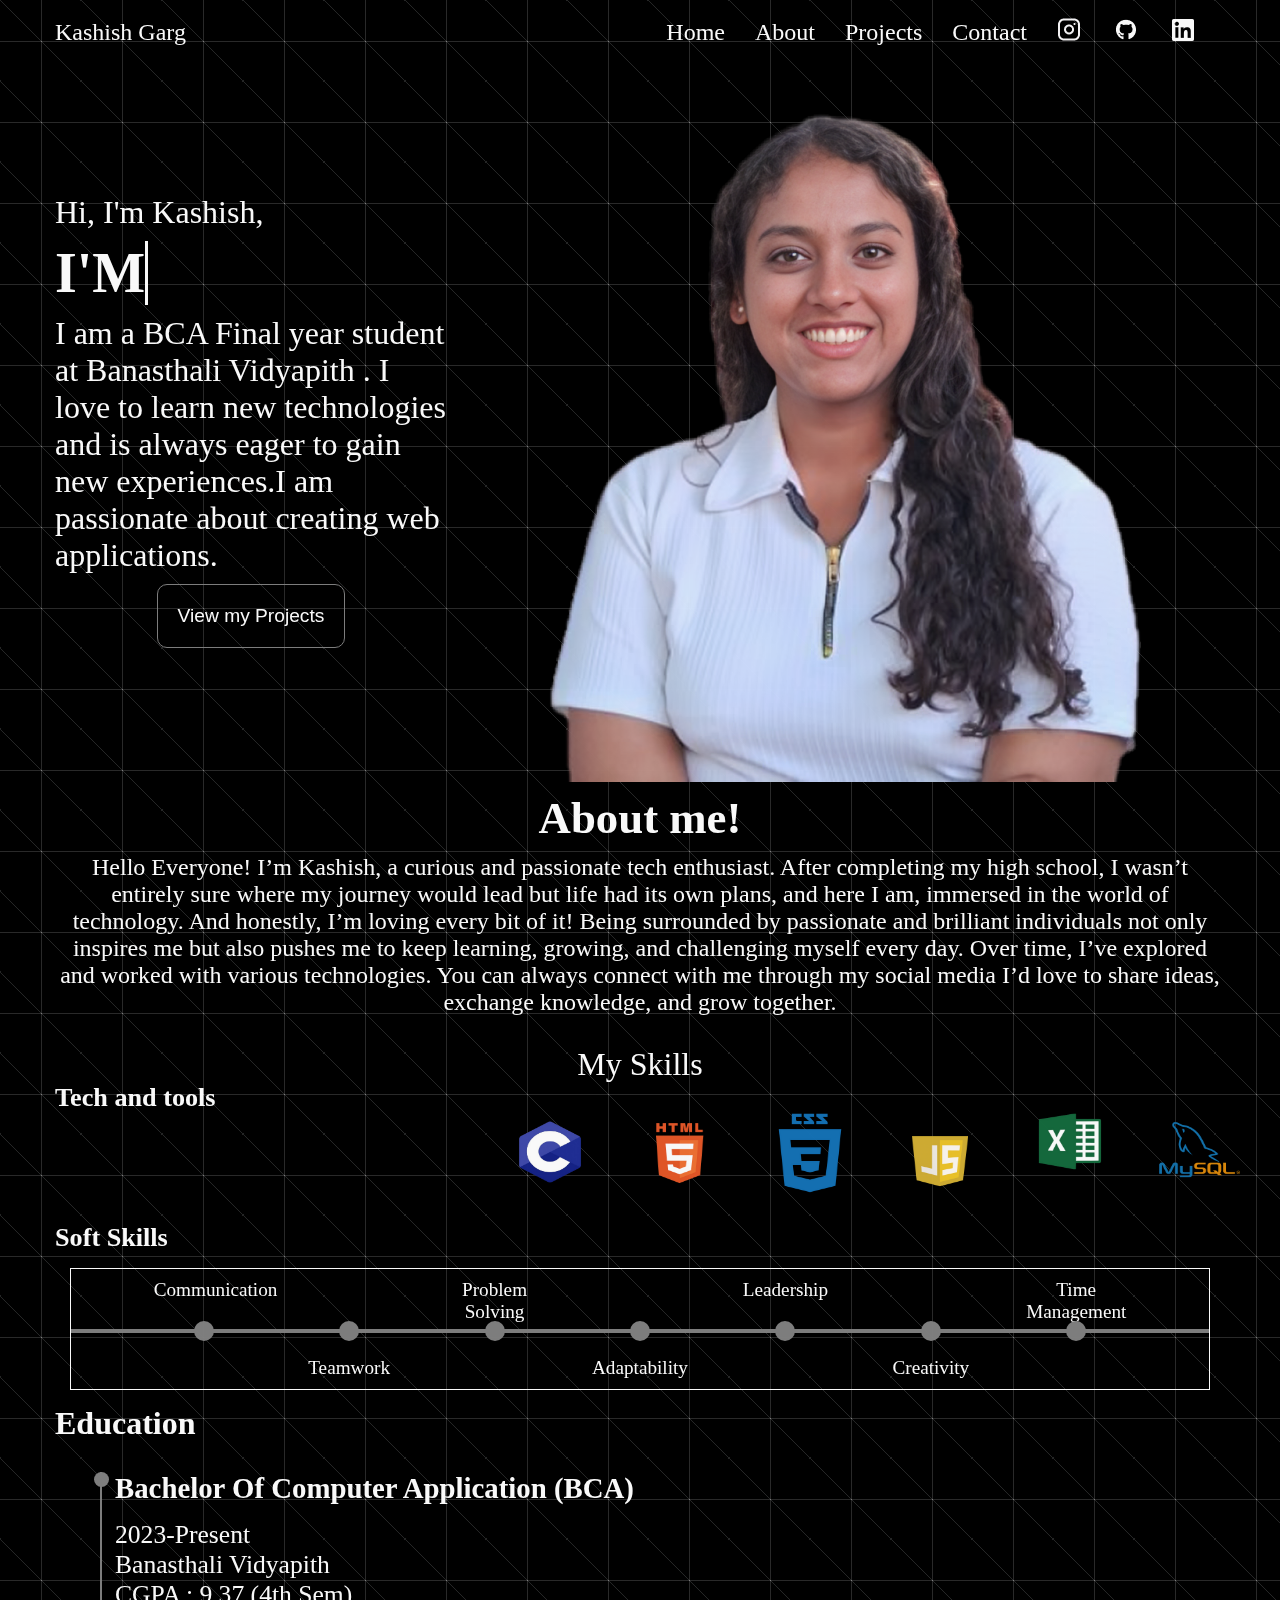
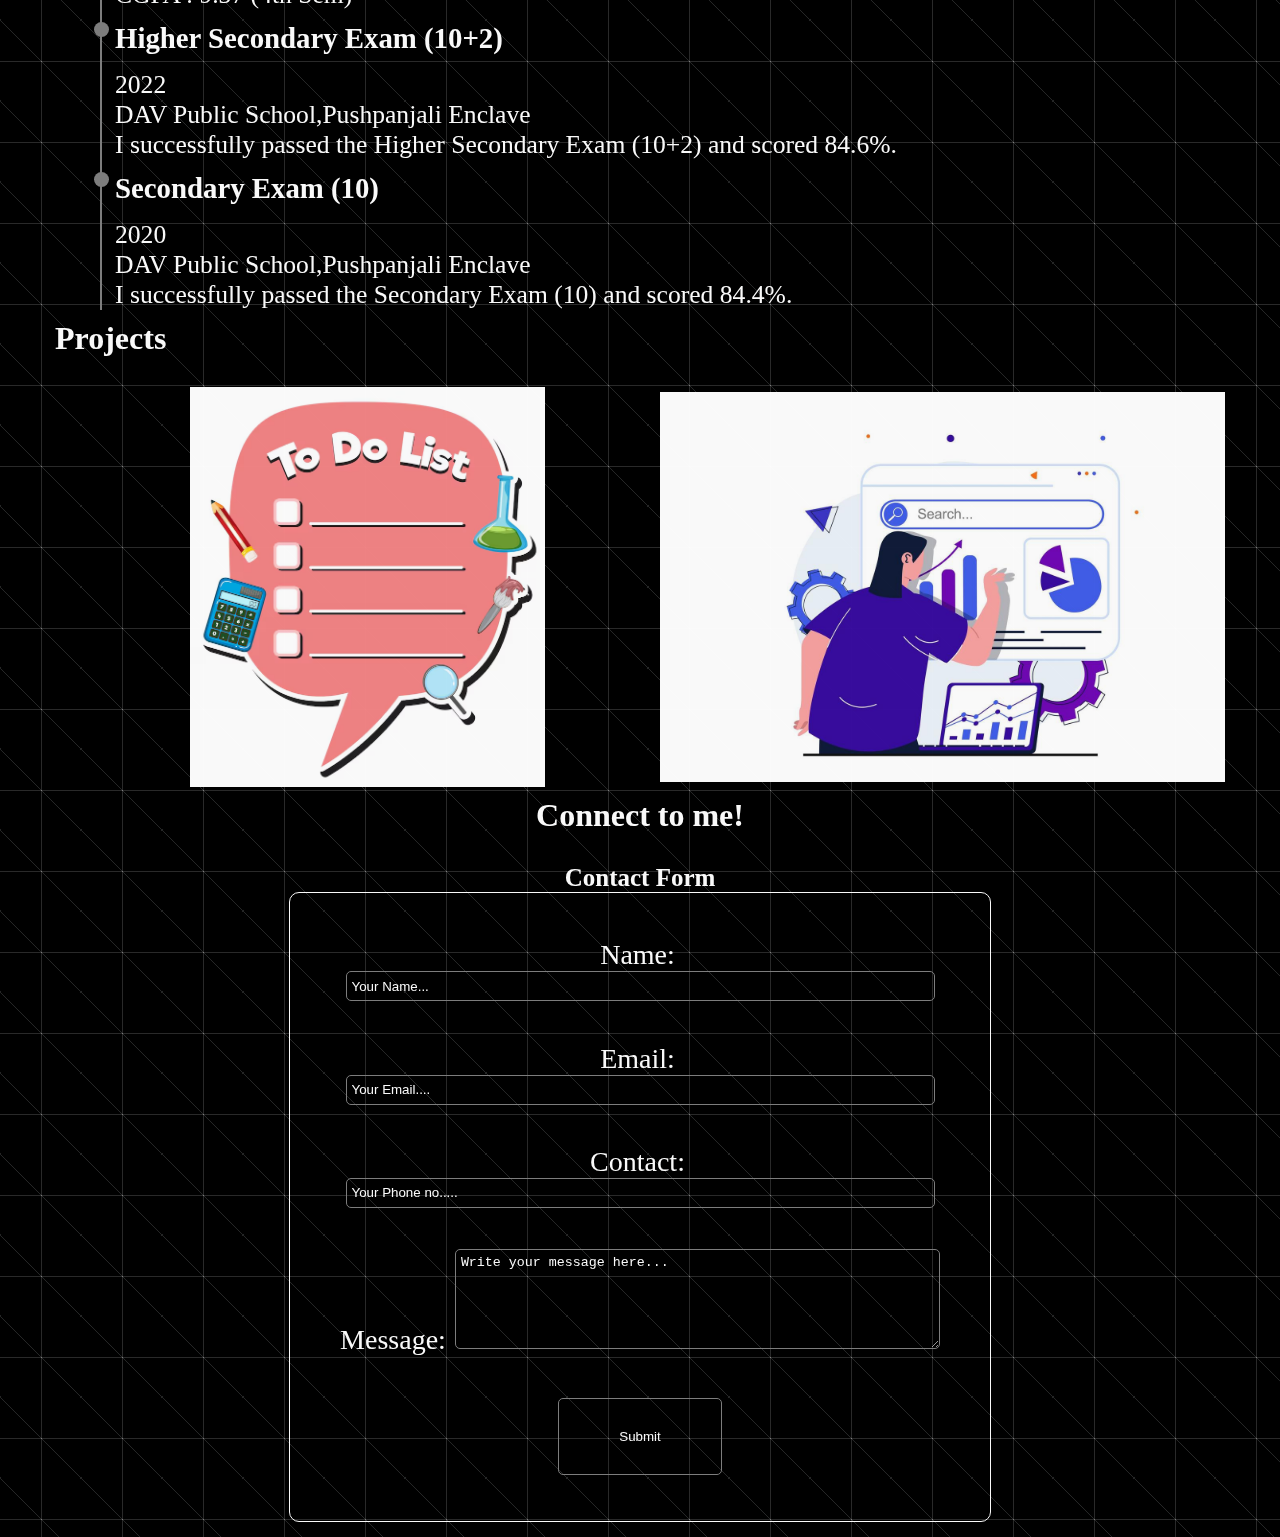
<file: Task 2 Personal Portfolio Website/index.html>
<!DOCTYPE html>
<html lang="en">

<head>
    <meta charset="UTF-8">
    <meta name="viewport" content="width=device-width, initial-scale=1.0">
    <title>Portfolio</title>
    <link rel="stylesheet" href="style.css">
</head>

<body>
    <header>
        <nav class="flex">
            <div>Kashish Garg</div>
            <ul>
                <li><a href="#sec1">Home</a></li>
                <li><a href="#sec2">About</a></li>
                <li><a href="#sec4">Projects</a></li>
                <li><a href="#sec5">Contact</a></li>
                <li><a href="https://www.instagram.com/kashish.016/"><img src="instagram.png"></a></li>
                <li><a href="https://github.com/Kashish-010"><img src="github.png"></a></li>
                <li><a href="https://www.linkedin.com/in/kashish-garg3/"><img
                            src="Linkedin.png"></a>
                </li>
            </ul>
        </nav>
    </header>



    <section id="sec1">
        <div class="flex">
            <span class="Intro">
                <p>Hi, I'm Kashish,</p>
                <h1 id="typing"></h1>
                <p>I am a BCA Final year student at Banasthali Vidyapith . I love to learn new technologies and is
                    always eager to gain new experiences.I am passionate about creating web applications.
                </p>
                <button><a href="#sec4">View my Projects</a></button>
            </span>
            <img src="kashish.png">
        </div>
    </section>


    <section id="sec2">
        <h1 align="Center">About me!</h1>
        <div class="About">
            <p>Hello Everyone! I’m Kashish, a curious and passionate tech enthusiast. After completing my high school, I
                wasn’t entirely sure where my journey would lead but life had its own plans, and here I am, immersed in
                the world of technology. And honestly, I’m loving every bit of it! Being surrounded by passionate and
                brilliant individuals not only inspires me but also pushes me to keep learning, growing, and challenging
                myself every day. Over time, I’ve explored and worked with various technologies. You can always connect
                with me through my social media I’d love to share ideas, exchange knowledge, and grow together.</p>
        </div>
        <h2 align="Center">My Skills</h2>
        <div class="skills">
            <h3 align="left">Tech and tools</h3>
        </div>

        <div class="tech">
            <img src="c.png">
            <img src="html.png">
            <img src="css.webp">
            <img src="js.png">
            <img src="excel.png">
            <img src="mysql.png">
            <img src="java.png">
        </div>

        <div class="skills">
            <h3 align="left">Soft Skills</h3>
        </div>

        <div class="timeline">
            <div class="timeline-item"><span>Communication</span></div>
            <div class="timeline-item"><span>Teamwork</span></div>
            <div class="timeline-item"><span>Problem Solving</span></div>
            <div class="timeline-item"><span>Adaptability</span></div>
            <div class="timeline-item"><span>Leadership</span></div>
            <div class="timeline-item"><span>Creativity</span></div>
            <div class="timeline-item"><span>Time Management</span></div>
        </div>
    </section>


    <section id="sec3">
        <h2 class="head">Education</h2>
        <div class="skill-timeline">
            <dl>
                <dt> Bachelor Of Computer Application (BCA) </dt>
                <dd>2023-Present<br>Banasthali Vidyapith<br>CGPA : 9.37 (4th Sem)</dd>
                <dt>Higher Secondary Exam (10+2)</dt>
                <dd>2022<br>DAV Public School,Pushpanjali Enclave<br>I successfully passed the Higher Secondary Exam
                    (10+2) and scored 84.6%.</dd>
                <dt>Secondary Exam (10)</dt>
                <dd>2020<br>DAV Public School,Pushpanjali Enclave<br>I successfully passed the Secondary Exam
                    (10) and scored 84.4%.</dd>
            </dl>
        </div>
    </section>

    <section id="sec4">
        <h2 class="head">Projects</h2>
        <div class="flex">
            <div class="img-container">
                <img src="todo.avif" width="300px" height="300px">
                <div class="overlay">
                    <h3>To Do List Manager</h3>
                    <p>This is a To Do List web app that allows user to choose their desired theme, to add the tasks,
                        delete tasks and save their work to continue from same spot they left. It is a project built
                        entirely using HTML,CSS, JavaScript.</p><a
                        href="https://github.com/Kashish-010/CODING-SAMURAI-INTERNSHIP-TASK./tree/main/Task%201%20Interactive%20To%20Do%20List%20Application">Click
                        To View Project!</a>
                </div>
            </div>
            <div class="img-container">
                <img src="sales dashboard.jpg" width="400px" height="400px">
                <div class="overlay">
                    <h3>Sales Dashboard</h3>
                    <p>This is a sales dashboard prepared using MS-Excel, the data is neatly visualised and it makes
                        possible easy decision making through proper use of charts and graphs.</p><a
                        href="https://1drv.ms/x/c/d65e56c7b80112ed/EbLFUyYjoMBDrozjW1LwmdcBHUW97WZhQio3KPanWjnOuA?e=M7AMce">Click
                        To View Project!</a>
                </div>
            </div>
            </a>
        </div>
    </section>


    <section id="sec5">
        <h3 class="head" align="center">Connect to me!</h3>
        <h3 align="center" style="font-size: 25px;">Contact Form</h3>
          <form class="contact">
        <div class="row">
            <label for="name">Name:</label>
            <input type="text" placeholder="Your Name..." maxlength="25" name="name" id="name" size="70">
        </div>

        <div class="row">
            <label for="email">Email:</label>
            <input type="email" name="Email" id="email" placeholder="Your Email...." size="70">
        </div> 

        <div class="row">       
            <label for="tel">Contact:</label>
            <input type="tel" name="tel" id="tel" placeholder="Your Phone no....." size="70">
        </div> 

        <div class="row">     
            <label for="textarea">Message:</label>
            <textarea name="textarea" id="textarea" placeholder="Write your message here..."></textarea>
        </div> 

        <div class="row">       
            <button type="submit"><a href="mailto:kshishgarg2005@gmail.com">Submit</a></button>
        </div> 
    </form>
    </section>
    <script src="script.js"></script>
</body>

</html>
</file>
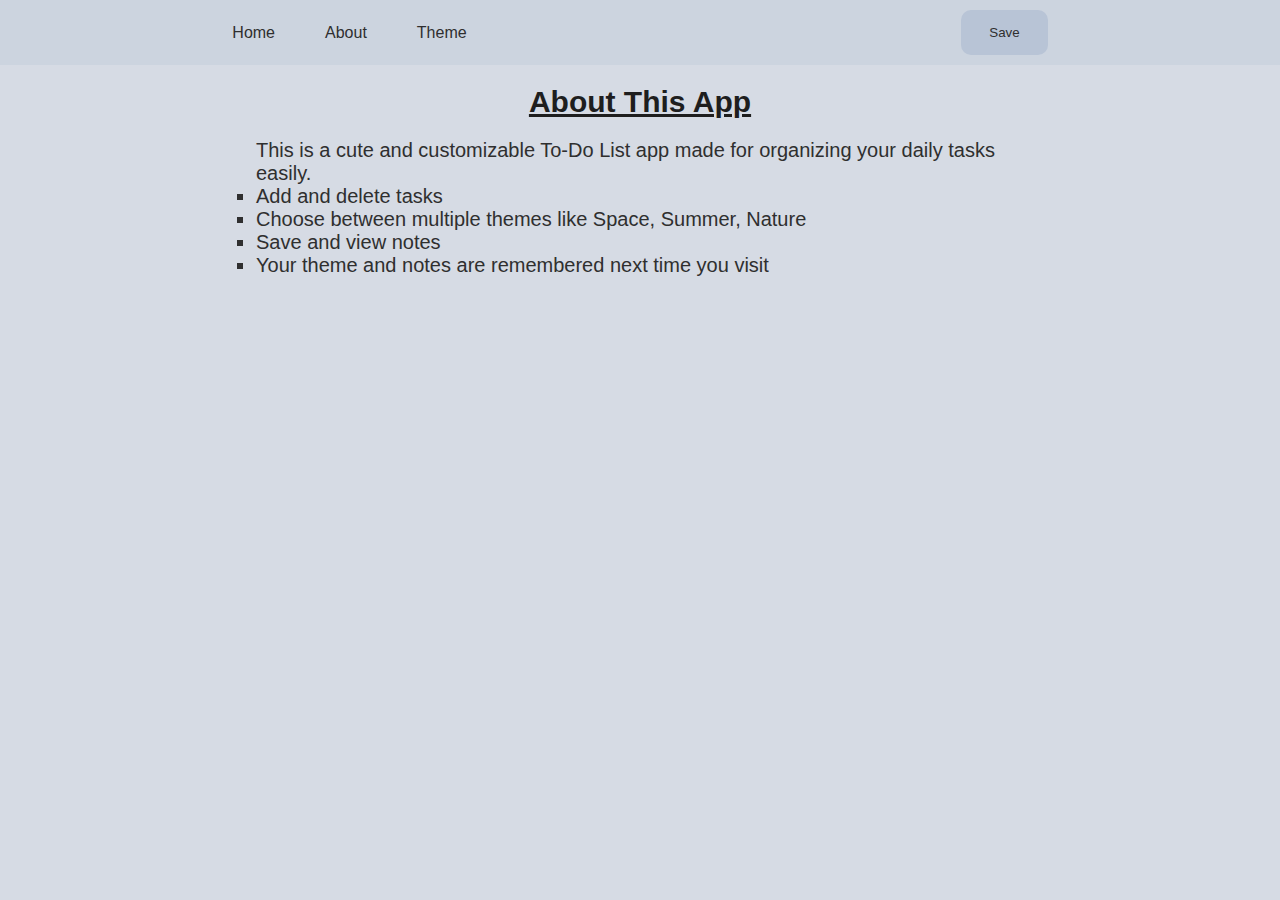
<file: Task 1 Interactive To Do List Application/about.html>
<!DOCTYPE html>
<html lang="en">
<head>
    <meta charset="UTF-8">
    <meta name="viewport" content="width=device-width, initial-scale=1.0">
    <title>About</title>
    <link rel="stylesheet" href="style.css">
</head>
<body>
      <nav class="flex">
            <ul class="nav flex">
                <li><a href="To-Do List App.html">Home</a></li>
                <li><a href="about.html">About</a></li>
                <li class="drop">Theme
                    <ul class="dropdown">
                        <li onclick="setTheme('Blue')">Blue</li>
                        <li onclick="setTheme('Cute')">Cute</li>
                        <li onclick="setTheme('Dark')" >Dark Mode</li>
                        <li onclick="setTheme('Light')">Light</li>
                        <li onclick="setTheme('Nature')">Nature</li>
                        <li onclick="setTheme('Space')">Space</li>
                        <li onclick="setTheme('Summer')">Summer</li>
                     
                    </ul>
                </li>
            </ul>
            <button id="save" onclick="saveList()">Save</button>
        </nav>

  <section class="page">
    <h2 align="center">About This App</h2>
    <div class="aboutdiv">
    <p>This is a cute and customizable To-Do List app made for organizing your daily tasks easily.</p>
    <ul>
      <li>Add and delete tasks</li>
      <li>Choose between multiple themes like Space, Summer, Nature</li>
      <li>Save and view notes</li>
      <li>Your theme and notes are remembered next time you visit</li>
    </ul>
    </div>
  </section>
      <script src="script.js"></script>
</body>
</html>
</file>
<file: Task 2 Personal Portfolio Website/style.css>
body{
    background-color: #000;
    background-image: url("Background.png");
    background-repeat: repeat;
    opacity: 0.98;
    color: white;  
    margin:0px 40px;
    padding: 15px;
}
*{
    margin: 0;
    padding: 0;
    box-sizing: border-box;
}
nav div:hover{
    transform: scale(1.1);
    text-decoration: underline;
    text-underline-offset: 6px;
    cursor: pointer;
}

nav{
    font-size: x-large;
}
nav a{
    text-decoration: none;
        color: white;
}
nav a :visited{
    color: white;
}
nav a:hover{
    transform: scale(10%);
}

nav ul li:hover{
    transform: scale(1.1);
        text-decoration: underline;
        text-underline-offset: 6px;
    }
nav img:hover{
transform: scale(1.2);
}
.flex{
    display: flex;
    justify-content: space-between;
    align-items: center;
}
nav ul{
    align-content: flex-end;
    margin-right: 30px;
    list-style: none;
    display: flex;
    align-items: center;
    gap:30px;
}
section{
    margin-top: 10px;
}
/* Styling for Section 1- Home */
.Intro{
    display: flex;
    flex-direction: column;
    align-items: flex-start;
    justify-content: center;
    gap: 10px;
}
.Intro p{
    font-size: xx-large;
}
.Intro h1{
    font-size: 3.5em;
     border-right: 3px solid #fff; /* blinking cursor */
    white-space: nowrap;
    overflow: hidden;
     animation: blink 0.7s infinite;
}
@keyframes blink {
    50% {
        border-color: transparent;
    }
}
.Intro button{
    padding: 20px;
    align-self: center;
    border-radius: 10px;
    border: 1px solid gray ;
    background-color: transparent;
    color: white;
    font-size: larger;
}
.Intro button:hover{
    transform: scale(1.1);
}
button a{
    text-decoration: none;
        color: white;
}
button a :visited{
    color: white;
}

/* Styling for Section 2- About */
#sec2 h1{
font-size: 2.8em;
margin-bottom: 10px;
}

.About p{
    text-align: center;
    font-size: x-large;
    margin-bottom: 10px;
}
#sec2 h2{
    text-align: center;
    font-size: 2em;
    margin-top: 30px;
    font-weight: 100;
}
.skills{
    font-size: 1.4em;
}
.tech{
    display: flex;
    justify-content: center;
    align-items: center;
    gap: 40px;
    margin-bottom: 30px;
}
.tech img{
 height: 80px;
 width: 90px;
 transform: translateX(300px);
animation: slideIn 5s ease forwards;
}
.tech img:nth-child(1) { animation-delay: 0s; }
.tech img:nth-child(2) { animation-delay: 0.2s; }
.tech img:nth-child(3) { animation-delay: 0.4s; }
.tech img:nth-child(4) { animation-delay: 0.6s; }
.tech img:nth-child(5) { animation-delay: 0.8s; }
.tech img:nth-child(6) { animation-delay: 1s; }
.tech img:nth-child(7) { animation-delay: 1.2s; }

@keyframes slideIn {
    0% {
        opacity: 0;
        transform: translateX(200px);
    }
    100% {
        opacity: 1;
        transform: translateX(0);
    }
}
.timeline {
        position: relative;
        display: flex;
        justify-content: space-around;
        align-items: center;
        padding: 60px;
        margin:15px;
        border: 1px solid white;

    }

    /* Central horizontal line */
    .timeline::before {
        content: '';
        position: absolute;
        top: 50%;
        left: 0;
        width: 100%;
        height: 4px;
        background: gray;
        z-index: 1;
    }

    .timeline-item {
        position: relative;
        width: 100px;
        text-align: center;
        z-index: 2;
    }

    /* Circle marker */
    .timeline-item::before {
        content: '';
        position: absolute;
        top: 50%;
        left: 50%;
        transform: translate(-50%, -40%);
        width: 20px;
        height: 20px;
        background: gray;
        border-radius: 50%;
        z-index: 3;
    }

    .timeline-item span {
        position: absolute;
        width: 100px;
        left: 50%;
        transform: translateX(-50%);
        color:white;
        font-size: 1.2em;
    }

    /* Alternate top and bottom */
    .timeline-item:nth-child(odd) span {
        top: -50px;
    }
    .timeline-item:nth-child(even) span {
        bottom: -50px;
    }

    .head{
        font-size: 2em;
        font-weight: 800;
        margin-bottom: 30px;
    }
/* Styling for Section 3- Education */
.skill-timeline {
  position: relative;
  padding-left: 60px;
}
.skill-timeline::before {
  content: '';
  position: absolute;
  left: 45px; /* line position */
  top: 0;
  bottom: 0;
  width: 2px;
  background: gray; /* line color */
}

.skill-timeline  dt {
  position: relative;
  margin-bottom: 15px;
  margin-top: 12px;
  font-size: 1.8em;
  font-weight: 550;
}

.skill-timeline dt::before {
  content: '';
  position: absolute;
  left: -21px;
  top: 0;
  width: 15px;
  height: 15px;
  background:gray;
  border-radius: 50%;
}
 dd {
  font-size: 1.6em;
}

/* Styling for Section 4- Projects */
.img-container img:hover{
    transform: scale(1.1);
}
.img-container{
    position: relative;
    width:100%;
    height: 400px;
    overflow: hidden;
}
.img-container img {
    width: 100%;
    height: 100%;
    object-fit: contain;
    margin-left: 20px;
}
.overlay {
    position: absolute;
    bottom: -100%; 
    left: 0;
    width: 100%;
    height: 100%;
    display: flex;
    flex-direction: column;
    justify-content: center;
    align-items: center;
    gap:20px;
    transition: bottom 0.6s ease; 
    background-color: rgba(232, 222, 222, 0.972);
    text-align: center;
    padding:5px;
}
.overlay h3{
    font-size: 30px;
    color: #140808;
    font-weight: bold;
}
.overlay p {
    font-size: 25px;
    color:rgb(53, 47, 47);
    font-weight: bold;
}
.overlay a{
    text-decoration: none;
    color: brown;
    font-size: 24px;
}
.overlay a :visited{
     color: black;
}

.img-container:hover .overlay {
    bottom: 0;
}

/* Styling for Section 5- Contact me */
#sec5 {
    min-height: 70vh;
    display: flex;
    justify-content: center;
    align-items: center;
    flex-direction: column;
}
.contact{
    border: 1px solid white;
    min-height: 70vh;
    border-radius: 10px;
    max-width: 60%;
    min-width:50%;
    padding: 20px;
    display: flex;
    flex-direction: column;
    gap: 15px;
    justify-content: space-evenly;;
    text-align: center;
}

.row label{
    margin-right: 5px;
    font-size: 28px;
}
.row input{
    background-color: transparent;
    height: 30px;
    border: 1px solid gray;
    border-radius: 5px;
    padding: 5px;
    align-self: center;
    color: gray;
}
.row input::placeholder{
    color:white;
}
.row textarea{
     background-color: transparent;
    border: 1px solid gray;
    border-radius: 5px;
    padding: 5px;
    height: 100px;
    width: 485px;
    color: white;
}
.row button{
   padding: 30px 60px;
    background-color: transparent;
    border: 1px solid gray;
    border-radius: 5px;
    color: white;
}

.row a{
    color: white;
    text-decoration: none;
}
.row a:visited{
    color: white;
}
.row button:hover{
    transform: scale(1.1);
}
textarea::placeholder{
      color: white;
}
</file>
<file: Task 1 Interactive To Do List Application/style.css>
*{
    margin: 0;
    padding: 0;
    font-family: 'poppins',sans-serif;
    box-sizing: border-box;
}
body {
  background-color: var(--bg-color);
}
:root {
   --bg-color: #d6dbe4;            
  --text-color: #2f2f2f;        
  --todo-bg: #dce3ed;           
  --button-bg: #b8c4d6;        
  --nav-bg: #ccd4df;            
  --nav-text: #2f2f2f;          
  --dropdown-bg: #e2e8f0;        
  --dropdown-hover: #c9d1db;     
  --input-bg: #e7ecf2;           
  --input-color: #2f2f2f;        
  --placeholder-color: #7d8893;  
  --todo-text-color: #1e1e1e;    
  --span-color: #666666;  
}
nav{
    padding:10px;
    margin: 0px 0px 5px 0px;
    background-color: var(--nav-bg);
}
nav li{
    list-style: none;
    color: var(--nav-text);
    background-color: transparent;
       cursor: pointer;
}
nav a{
  text-decoration: none;
  color:var(--nav-text);
  background: transparent;
}
nav a:visited {
  color: var(--nav-text)
}
.flex{
    display:flex;
    align-items:center;
    gap: 50px;
    justify-content:space-around;
     background-color: var(--nav-bg);
}
.flex button{
    padding:15px 28px;
    outline: none;
    border: none;
    color: var(--nav-text);
    border-radius: 10px;
     cursor: pointer;
     background-color:var(--button-bg);
}
.container{
    width:100%;
    min-height: 100vh;
    padding: 10px;
}
.todo{
    width:100%;
    max-width: 600px;
    padding: 40px 30px 70px;
     margin:40px auto 20px;
     border-radius: 15px;
    background-color:var(--todo-bg);
    color: var(--todo-text-color);
}
.todo h2{
    display: flex;
    align-items: center;
    margin-bottom: 20px;
     background-color: transparent;
}
.todo h2 img{
    /* height: 30px;   */
    width: 30px;
    margin-left: 5px;
     background-color: transparent;
}
.todo ul li{
    list-style: none;
    font-size: 17px;
    padding: 12px 8px 12px 35px;
    user-select: none;
    cursor: pointer;
    position: relative;
    color:var(--todo-text-color);
    background-color: var(--todo-bg);
}
.todo ul li::before{
    content: '';
    position: absolute;  
    height: 28px;
    width: 28px;
    border-radius: 50%;
    background-image:url("download.svg");
    background-size: cover ;
    background-position: center;
      /* background-color: transparent; */
    left:0px;
    top:8px;
}
 .todo ul li.checked{
   text-decoration: line-through; 
}
.todo ul li.checked::before{
   background-image:url("checked.svg");
}
.row{
display:flex;
align-items:center;
justify-content:space-between;
border-radius:30px;
margin-bottom: 20px;
margin-top: 20px;
background:var(--input-bg);
padding-left:20px;
}
.row input{
    flex:1 ;
    border:none;
    outline:none;
    background:transparent;
    padding: 10px;
    color: var(--todo-text-color);
}
.row button{
    background:var(--button-bg);
     border-radius:30px; 
    padding: 16px 50px;
     border:none;
    outline:none;
    cursor: pointer;
    color: var(--nav-text);
}
ul li span{
    position: absolute;
    right: 0;
    top: 0;
    width: 40px;
    height: 42px;
    font-size:22px;
    line-height: 40px;
    text-align: center;
    background-color: var(--todo-bg);
}
ul li span:hover{
    border-radius: 50%;
    background-color: var(--placeholder-color) ;
} 
 
.dropdown {
  display: none;
  position: absolute;
  top: 100%;
  left: 0;
  background: var(--dropdown-bg);
  list-style: none;
  padding: 10px;
  margin: 0;
  border-radius: 5px;
  z-index: 100;
}

.dropdown li {
  padding: 5px 15px;
  color: var(--text-color);
  cursor: pointer;
}

.dropdown li:hover {
  background-color:var(--dropdown-hover);
  border-radius: 7px;
}
 .drop:hover .dropdown{
  display: block;
  
}
.Cute {
--bg-color: #4b3869;;           
  --text-color: #ffeef8;        
  --todo-bg: #cdb4db;              
  --button-bg: #b185db;        
--nav-bg: #6d4c94;             
  --nav-text: #fbeaff;           
  --dropdown-bg: #a074be ;        
  --dropdown-hover: #d0bdf4;   
  --input-bg: #e5d5fa;   
  --input-color: #fff0f7;        
 --placeholder-color: #c188d7;
 --todo-text-color: #4b1e2f;
}
.Nature{
 --bg-color: #537753;            
  --text-color: #2e4d2d;          
  --todo-bg: #c9e4c5;             
  --button-bg: #3a9b67;            
  --nav-bg: #69a878;              
  --nav-text: #274c3c;            
  --dropdown-bg: #bde5b8;         
  --dropdown-hover: #a3d9a5;      
  --input-bg: #d9f2de;            
  --input-color: #2e4d2d;       
  --placeholder-color: #7ca88e;   
  --todo-text-color: #274c3c;     
  --span-color: #5b7c6c;          
}
.Dark{
  --bg-color: #121212;           
  --text-color: #f5f5f5;         
  --todo-bg: #1e1e1e;            
  --button-bg: #2c2c2c;          
  --nav-bg: #1a1a1a;           
  --nav-text: #ffffff;           
  --dropdown-bg: #2a2a2a;        
  --dropdown-hover: #3a3a3a;    
  --input-bg: #2e2e2e;         
  --input-color: #ffffff;      
  --placeholder-color: #aaaaaa;  
  --todo-text-color: #f1f1f1;    
  --span-color: #888888;   
}
.Blue{
  --bg-color: #b8dffb;          
  --text-color: #3a4c5c;         
  --todo-bg: #d0e8f2;           
  --button-bg: #a2d2ff;      
  --nav-bg: #8ebce1;             
  --nav-text: #2f3d4c;           
  --dropdown-bg: #cce4f6;        
  --dropdown-hover: #a6cce3;     
  --input-bg: #deeffb;           
  --input-color: #3a4c5c;        
  --placeholder-color: #6c879e;  
  --todo-text-color: #3a4c5c;    
  --span-color: #4e6a7f;  
}
.Summer{
  --bg-color: #fff9e6;           
  --text-color: #4b3e2d;         
  --todo-bg: #ffe0b2;            
  --button-bg: #ffb74d;          
  --nav-bg: #e1ca7f;            
  --nav-text: #4b3e2d;           
  --dropdown-bg: #fff0c1;        
  --dropdown-hover: #ffe082;     
  --input-bg: #fff3cd;           
  --input-color: #5a4630;       
  --placeholder-color: #b58b54;  
  --todo-text-color: #4b3e2d;   
  --span-color: #6d4c41;   
}
.Light{
--bg-color: #d6dbe4;             
  --text-color: #2f2f2f;       
  --todo-bg: #dce3ed;    
  --button-bg: #b8c4d6;         
  --nav-bg: #ccd4df;            
  --nav-text: #2f2f2f;          
  --dropdown-bg: #e2e8f0;       
  --dropdown-hover: #c9d1db;     
  --input-bg: #e7ecf2;          
  --input-color: #2f2f2f;        
  --placeholder-color: #7d8893;  
  --todo-text-color: #1e1e1e;  
  --span-color: #666666; 
}
.Space{
  --bg-color: #0b0f1a;           
  --text-color: #e0e7ff;          
  --todo-bg: #1e2333;             
  --button-bg: #3b3f58;           
  --nav-bg: #151a28;             
  --nav-text: #e0e7ff;            
  --dropdown-bg: #232a3e;      
  --dropdown-hover: #2f3650;      
  --input-bg: #20263a;            
  --input-color: #f1f4ff;        
  --placeholder-color: #6c7aa3;   
  --todo-text-color: #f5f8ff;    
  --span-color: #8f9bbc; 
}
input::placeholder {
  color: var(--placeholder-color);
  opacity: 1; 
}
.drop {
  position: relative;
  z-index: 1000;
}
.dropdown{
  min-width: 150px;
}
.aboutdiv{
  margin: 10px auto;
  max-width: 60vw;
  max-height: 70vh;
  font-size: 20px;
  color: var(--text-color);
}
.page h2{
  color: var(--todo-text-color);
  font-size: 30px;
  text-decoration: underline;
  margin: 20px;
}
.aboutdiv ul{
  list-style:square;
}
</file>
